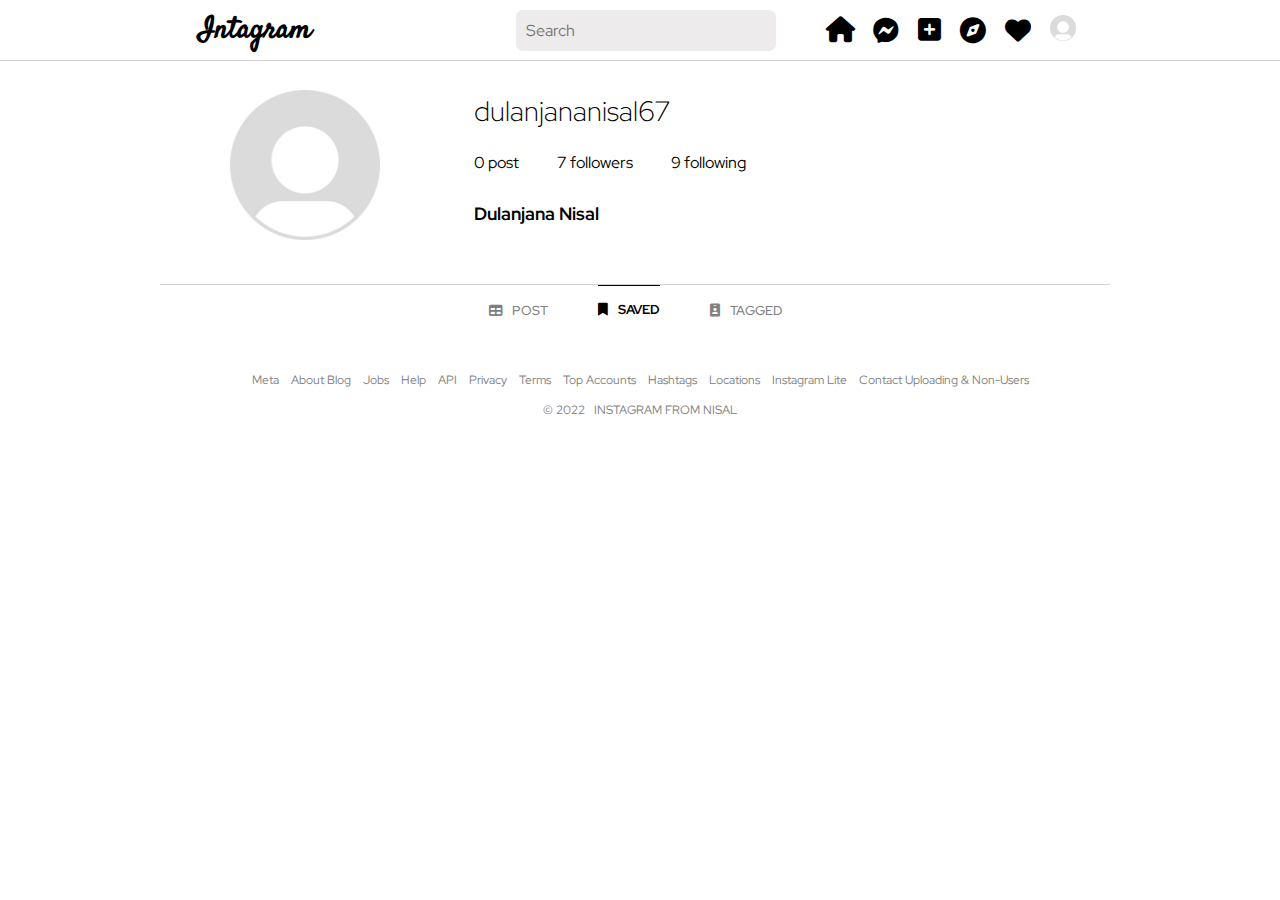
<file: user-profile-saved.html>
<!DOCTYPE html>
<html lang="en">
    <head>
        <meta charset="UTF-8">
        <meta http-equiv="X-UA-Compatible" content="IE=edge">
        <meta name="viewport" content="width=device-width, initial-scale=1.0">
        <title>Instagram</title>
        <link rel="stylesheet" href="style.css">
        <link rel="stylesheet" href="./font-awesome-4.7.0/css/font-awesome.min.css">
        <link rel="stylesheet" href="./fontawesome-free-6.1.1-web/css/all.min.css">
        <link rel="preconnect" href="https://fonts.googleapis.com">
        <link rel="preconnect" href="https://fonts.gstatic.com" crossorigin>
        <link href="https://fonts.googleapis.com/css2?family=Anek+Latin:wght@100&family=Parisienne&family=Red+Hat+Display:wght@300;400&family=Satisfy&display=swap" rel="stylesheet">
    </head>
<body>
    <header>
        <nav class="header">
            <div class="left-side">
                <h2>Intagram</h2>
            </div>
            <div class="middle-side">
                <input type="text" placeholder="Search">
            </div>
            <div class="right-side">
                    <a href="index.html"><i class="fa fa-home" aria-hidden="true"></i></a>
                    <i class="fa-brands fa-facebook-messenger"></i>
                    <a href="#"><i class="fa fa-plus-square-o" aria-hidden="true"></i></a>
                    <i class="fa fa-compass" aria-hidden="true"></i>
                    <i class="fa fa-heart-o" aria-hidden="true"></i>
                    <a href="user-profile.html"><img src="./images/44884218_345707102882519_2446069589734326272_n.jpg" alt=""></a>
            </div>
        </nav>
    </header>
    <main class="main">
        <div class="profile-menu">
            <div class="user-profile">
                <div class="profile-img">
                    <img src="./images/44884218_345707102882519_2446069589734326272_n.jpg" alt="">
                </div>
                <div class="profile-info">
                    <div class="user">
                        <h1>dulanjananisal67</h1>
                    </div>
                    <div class="ditails">
                        <a href="#">0 post</a>
                        <a href="#">7 followers</a>
                        <a href="#">9 following</a>
                    </div>
                    <div class="u-name">
                        <h3>Dulanjana Nisal</h3>
                    </div>
                </div>
            </div>
            <div class="user-propertice">
                <div class="options">
                    <a href="user-profile.html"><i class="fa fa-table" aria-hidden="true"></i>POST</a>
                    <a href="user-profile-saved.html" class="post-icon"><i class="fa fa-bookmark-o" aria-hidden="true"></i>SAVED</a>
                    <a href="user-profile-tagges.html"><i class="fa fa-id-badge" aria-hidden="true"></i>TAGGED</a>
                </div>
            </div>
        </div>
    </main>
    <div class="profile-footer-side">
        <p>Meta &nbsp;&nbsp; About Blog &nbsp;&nbsp; Jobs &nbsp;&nbsp; Help &nbsp;&nbsp; API &nbsp;&nbsp; Privacy &nbsp;&nbsp; Terms &nbsp;&nbsp; Top Accounts &nbsp;&nbsp;  Hashtags &nbsp;&nbsp; Locations &nbsp;&nbsp; Instagram Lite &nbsp;&nbsp; Contact Uploading & Non-Users</p>
        <p>© 2022 &nbsp; INSTAGRAM FROM NISAL</p>
    </div>
</body>
</html>
</file>
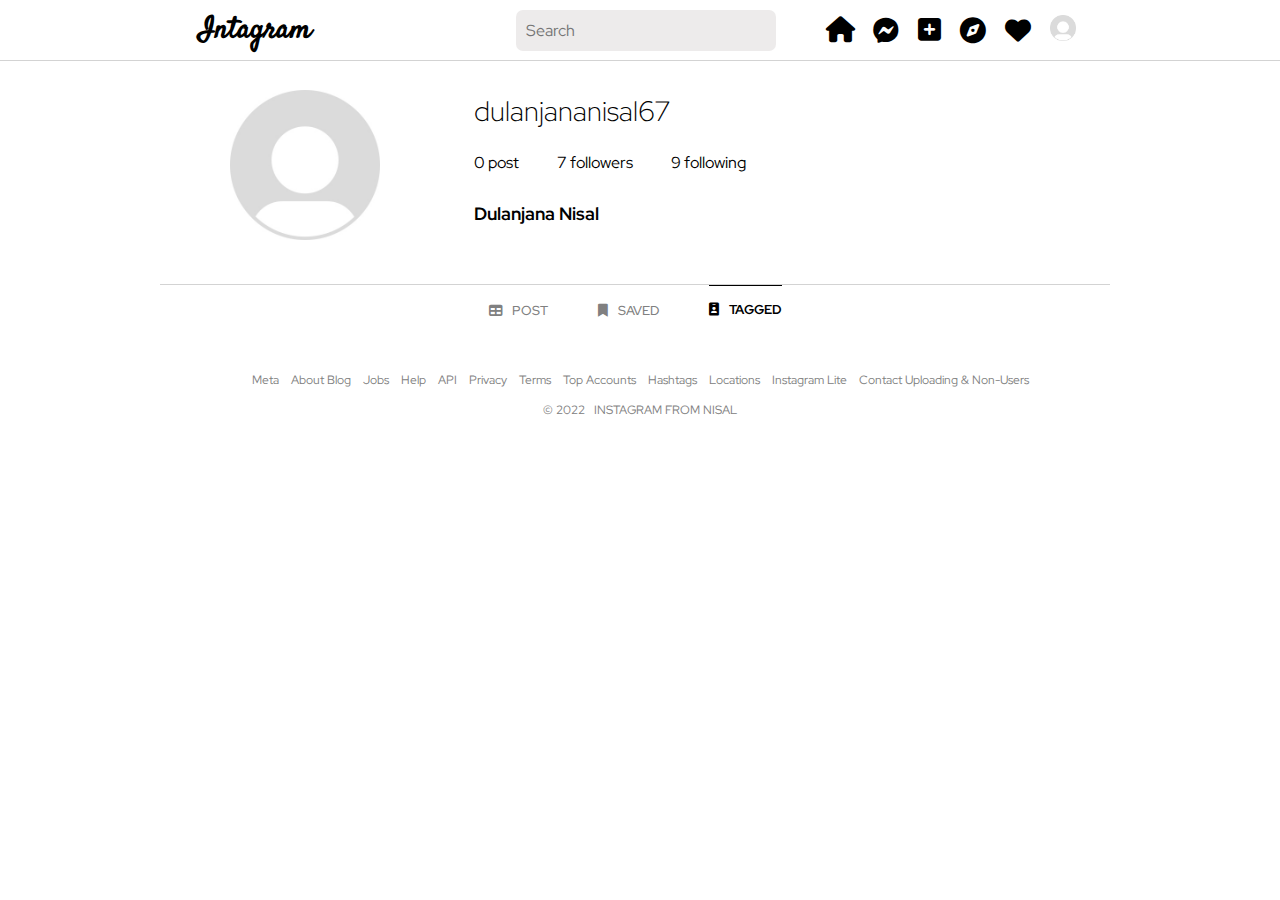
<file: user-profile-tagges.html>
<!DOCTYPE html>
<html lang="en">
    <head>
        <meta charset="UTF-8">
        <meta http-equiv="X-UA-Compatible" content="IE=edge">
        <meta name="viewport" content="width=device-width, initial-scale=1.0">
        <title>Instagram</title>
        <link rel="stylesheet" href="style.css">
        <link rel="stylesheet" href="./font-awesome-4.7.0/css/font-awesome.min.css">
        <link rel="stylesheet" href="./fontawesome-free-6.1.1-web/css/all.min.css">
        <link rel="preconnect" href="https://fonts.googleapis.com">
        <link rel="preconnect" href="https://fonts.gstatic.com" crossorigin>
        <link href="https://fonts.googleapis.com/css2?family=Anek+Latin:wght@100&family=Parisienne&family=Red+Hat+Display:wght@300;400&family=Satisfy&display=swap" rel="stylesheet">
    </head>
<body>
    <header>
        <nav class="header">
            <div class="left-side">
                <h2>Intagram</h2>
            </div>
            <div class="middle-side">
                <input type="text" placeholder="Search">
            </div>
            <div class="right-side">
                    <a href="index.html"><i class="fa fa-home" aria-hidden="true"></i></a>
                    <i class="fa-brands fa-facebook-messenger"></i>
                    <a href="#"><i class="fa fa-plus-square-o" aria-hidden="true"></i></a>
                    <i class="fa fa-compass" aria-hidden="true"></i>
                    <i class="fa fa-heart-o" aria-hidden="true"></i>
                    <a href="user-profile.html"><img src="./images/44884218_345707102882519_2446069589734326272_n.jpg" alt=""></a>
            </div>
        </nav>
    </header>
    <main class="main">
        <div class="profile-menu">
            <div class="user-profile">
                <div class="profile-img">
                    <img src="./images/44884218_345707102882519_2446069589734326272_n.jpg" alt="">
                </div>
                <div class="profile-info">
                    <div class="user">
                        <h1>dulanjananisal67</h1>
                    </div>
                    <div class="ditails">
                        <a href="#">0 post</a>
                        <a href="#">7 followers</a>
                        <a href="#">9 following</a>
                    </div>
                    <div class="u-name">
                        <h3>Dulanjana Nisal</h3>
                    </div>
                </div>
            </div>
            <div class="user-propertice">
                <div class="options">
                    <a href="user-profile.html"><i class="fa fa-table" aria-hidden="true"></i>POST</a>
                    <a href="user-profile-saved.html"><i class="fa fa-bookmark-o" aria-hidden="true"></i>SAVED</a>
                    <a href="user-profile-tagges.html" class="post-icon"><i class="fa fa-id-badge" aria-hidden="true"></i>TAGGED</a>
                </div>
            </div>
        </div>
    </main>
    <div class="profile-footer-side">
        <p>Meta &nbsp;&nbsp; About Blog &nbsp;&nbsp; Jobs &nbsp;&nbsp; Help &nbsp;&nbsp; API &nbsp;&nbsp; Privacy &nbsp;&nbsp; Terms &nbsp;&nbsp; Top Accounts &nbsp;&nbsp;  Hashtags &nbsp;&nbsp; Locations &nbsp;&nbsp; Instagram Lite &nbsp;&nbsp; Contact Uploading & Non-Users</p>
        <p>© 2022 &nbsp; INSTAGRAM FROM NISAL</p>
    </div>
</body>
</html>
</file>
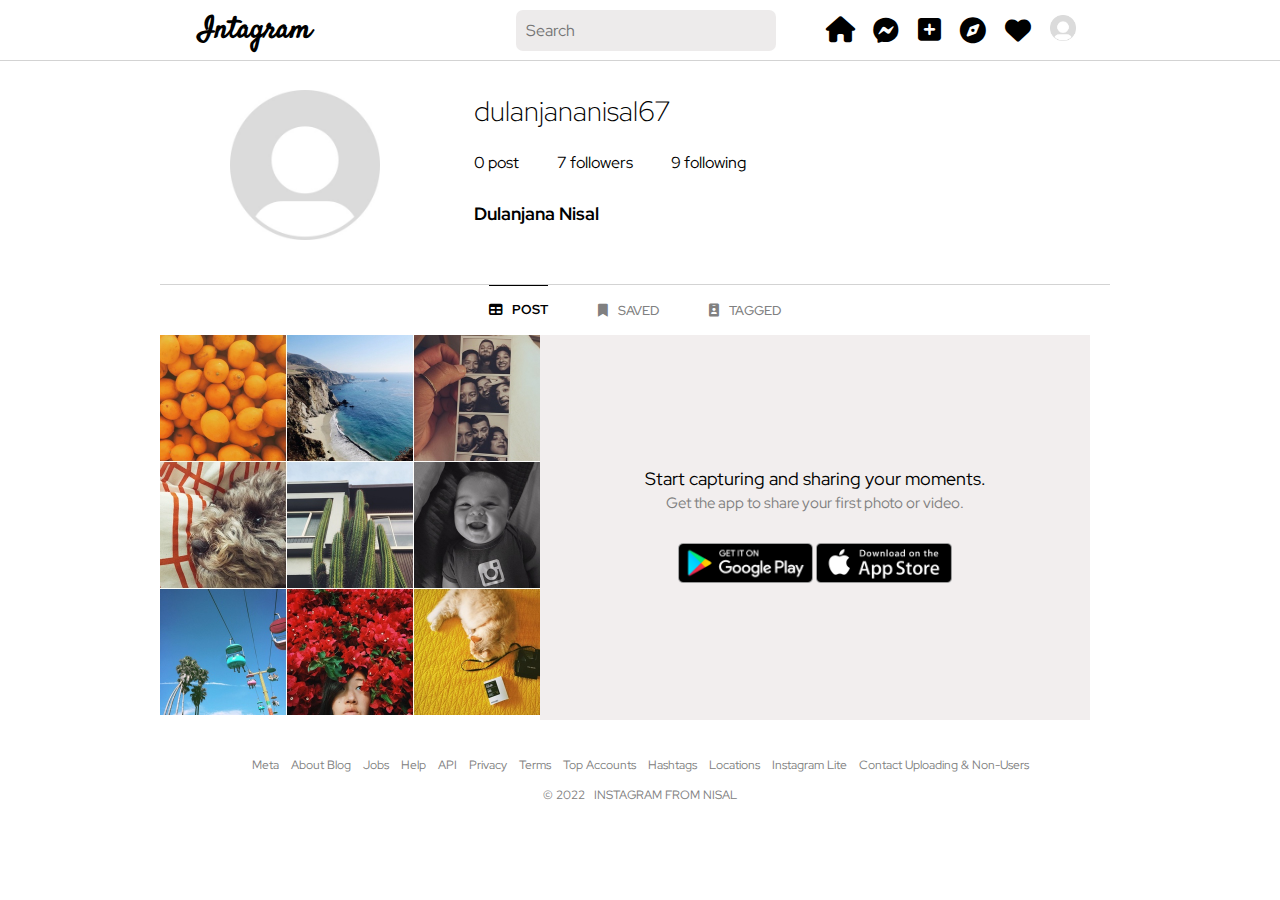
<file: user-profile.html>
<!DOCTYPE html>
<html lang="en">
    <head>
        <meta charset="UTF-8">
        <meta http-equiv="X-UA-Compatible" content="IE=edge">
        <meta name="viewport" content="width=device-width, initial-scale=1.0">
        <title>Instagram</title>
        <link rel="stylesheet" href="style.css">
        <link rel="stylesheet" href="./font-awesome-4.7.0/css/font-awesome.min.css">
        <link rel="stylesheet" href="./fontawesome-free-6.1.1-web/css/all.min.css">
        <link rel="preconnect" href="https://fonts.googleapis.com">
        <link rel="preconnect" href="https://fonts.gstatic.com" crossorigin>
        <link href="https://fonts.googleapis.com/css2?family=Anek+Latin:wght@100&family=Parisienne&family=Red+Hat+Display:wght@300;400&family=Satisfy&display=swap" rel="stylesheet">
    </head>
<body>
    <header>
        <nav class="header">
            <div class="left-side">
                <h2>Intagram</h2>
            </div>
            <div class="middle-side">
                <input type="text" placeholder="Search">
            </div>
            <div class="right-side">
                    <a href="index.html"><i class="fa fa-home" aria-hidden="true"></i></a>
                    <i class="fa-brands fa-facebook-messenger"></i>
                    <a href="#"><i class="fa fa-plus-square-o" aria-hidden="true"></i></a>
                    <i class="fa fa-compass" aria-hidden="true"></i>
                    <i class="fa fa-heart-o" aria-hidden="true"></i>
                    <a href="user-profile.html"><img src="./images/44884218_345707102882519_2446069589734326272_n.jpg" alt=""></a>
            </div>
        </nav>
    </header>
    <main class="main">
        <div class="profile-menu">
            <div class="user-profile">
                <div class="profile-img">
                    <img src="./images/44884218_345707102882519_2446069589734326272_n.jpg" alt="">
                </div>
                <div class="profile-info">
                    <div class="user">
                        <h1>dulanjananisal67</h1>
                    </div>
                    <div class="ditails">
                        <a href="#">0 post</a>
                        <a href="#">7 followers</a>
                        <a href="#">9 following</a>
                    </div>
                    <div class="u-name">
                        <h3>Dulanjana Nisal</h3>
                    </div>
                </div>
            </div>
            <div class="user-propertice">
                <div class="options">
                    <a href="user-profile.html" class="post-icon"><i class="fa fa-table" aria-hidden="true"></i>POST</a>
                    <a href="user-profile-saved.html"><i class="fa fa-bookmark-o" aria-hidden="true"></i>SAVED</a>
                    <a href="user-profile-tagges.html"><i class="fa fa-id-badge" aria-hidden="true"></i>TAGGED</a>
                </div>
                <div class="post">
                    <div class="pro-pic">
                        <img src="./images/mediaUpsell.jpg" alt="">
                    </div>
                    <div class="logos">
                        <div class="info">
                            <p>Start capturing and sharing your moments.<br><span>Get the app to share your first photo or video.</span></p>
                        </div>
                        <div class="logos-logos">
                            <img src="./images/hHFXFCP9fEV.png" alt="">
                            <img src="./images/Yfc020c87j0.png" alt="">
                        </div>
                    </div>
                </div>
            </div>
        </div>
    </main>
    <div class="profile-footer-side">
        <p>Meta &nbsp;&nbsp; About Blog &nbsp;&nbsp; Jobs &nbsp;&nbsp; Help &nbsp;&nbsp; API &nbsp;&nbsp; Privacy &nbsp;&nbsp; Terms &nbsp;&nbsp; Top Accounts &nbsp;&nbsp;  Hashtags &nbsp;&nbsp; Locations &nbsp;&nbsp; Instagram Lite &nbsp;&nbsp; Contact Uploading & Non-Users</p>
        <p>© 2022 &nbsp; INSTAGRAM FROM NISAL</p>
    </div>
</body>
</html>
</file>
<file: style.css>
*{
    margin: 0;
/*  font-family: 'Anek Latin', sans-serif;
    font-family: 'Parisienne', cursive;
    font-family: 'Red Hat Display', sans-serif;
    font-family: 'Satisfy', cursive;    */
    font-family: 'Red Hat Display', sans-serif;
}
body{
    padding-top: 60px;
}
/* --------------- Header Section ------------------*/
.header{
    display: flex;
    flex-direction: row;
    height: 60px;
    border-bottom: 1px solid lightgray;
    background-color: #fff;
    position: fixed;
    right: 0;
    left: 0;
    top: 0;
    z-index: 1;
}
.header a{
    text-decoration: none;
    color: #000;
}
.header .left-side{
    flex: 0.52;
    display: flex;
    justify-content: center;
    align-items: center;
    margin-left: 20px;
    margin-right: 25px;
}
.header .left-side h2{
    font-size: 30px;
    cursor: pointer;
    font-family: 'Satisfy', cursive; 
}
.header .middle-side{
    flex: 1;
    max-width: 260px;
    margin-right: 0px;
    display: flex;
    justify-content: center;
    align-items: center;
}
.header .middle-side input{
    flex: 1;
    padding: 10px;
    border: none;
    border-radius: 7px;
    background-color: rgb(237, 235, 235);
    font-size: 16px;
    font-family: 'Red Hat Display', sans-serif;
}


@media (max-width: 640px){
    .header .middle-side{
        opacity: 0;
        pointer-events: none;
        width: 0;
        flex: 1;
    }
}


.header .middle-side input::placeholder{
    font-size: 16px;
    font-family: 'Red Hat Display', sans-serif;
}
.header .right-side{
    width: 280px;
    display: flex;
    align-items: center;
    justify-content: space-between;
    margin-left: 50px;
}
.header .right-side i{
    font-size: 26px;
    cursor: pointer;
    margin-right: 10px;
}
.header .right-side img{
    height: 26px;
    margin-right: 30px;
    cursor: pointer;
}
/*-----------------------------------*/

/*---------------------Main Section --------------------------*/
.main{
    display: grid;
    display: flex;
    justify-content: center;
    grid-template-columns: 300px 500px;
}
.main .left-side{
    margin-left: 30px;
    margin-top: 20px;
    width: 500px;
    margin-right: 500px;
}
.main .left-side .user-box{
    width: 100%;
    height: auto;
    padding-top: 10px;
    border: 1px solid lightgray;
    border-radius: 8px;
    margin-bottom: 20px;
    background-color: #fff;
}
.main .left-side .user-box .user{
    width: 100%;
}
.main .left-side .user-box .user img{
    display: inline-block;
    height: 40px;
    margin-left: 10px;
    border-radius: 50%;
    cursor: pointer;
}
.main .left-side .user-box .user p{
    display: inline-block;
    vertical-align: top;
    margin-top: 10px;
    margin-left: 8px;
    font-weight: bold;
}
.main .left-side .user-box .story img{
    width: 100%;
    height: 400px;
    padding-top: 10px;
    object-fit: cover;
    cursor: pointer;
}
.main .left-side .user-box .icons{
    width: 100%;
    height: 30px;
    background-color: #fff;
    font-size: 20px;
    margin-top: 5px;
}
.main .left-side .user-box .icons .left-side-icon{
    display: inline-block;
}
.main .left-side .user-box .icons .left-side-icon i{
    margin-left: 23px;
    cursor: pointer;
}
.main .left-side .user-box .icons .right-side-icon{
    display: inline-block;
    float: right;
}
.main .left-side .user-box .icons .right-side-icon i{
    margin-right: 10px;
    cursor: pointer;
}
.main .left-side .user-box .user-info{
    margin-top: 10px;
    margin-left: 10px;
}
.main .left-side .user-box .user-info img{
    height: 22px;
    border-radius: 50%;
    display: inline-block;
    margin-left: 10px;
    cursor: pointer;
}
.main .left-side .user-box .user-info .linke-user{
    display: inline-block;
    vertical-align: top;
    font-size: 14px;
    margin-top: 3px;
    margin-left: 5px;
}
.main .left-side .user-box .user-info .header-pare{
    margin-left: 10px;
    width: 95%;
    margin-top: 8px;
    font-size: 15px;
}
.main .left-side .user-box .user-info .header-pare span{
    color: gray;
    cursor: pointer;
}
.main .left-side .user-box .user-info .comment-pare{
    margin-left: 10px;
    margin-top: 8px;
    color: gray;
    margin-bottom: 8px;
    font-size: 17px;
}
.main .left-side .user-box .user-info  small{
    margin-left: 10px;
    font-size: 11px;
    color: gray;
}
.main .left-side .user-box .comment{
    width: 100%;
    height: 50px;
    border-top: 1px solid lightgray;
    margin-top: 15px;
}
.main .left-side .user-box .comment textarea{
    resize: none;
    padding-bottom: 10px;
    width: 85%;
    display: inline-block;
    border: none;
}
.main .left-side .user-box .comment textarea::placeholder{
    padding-left: 30px;
    padding-top: 15px;
}
.main .left-side .user-box .comment button{
    display: inline-block;
    vertical-align: top;
    margin-top: 15px;
    font-weight: bold;
    font-size: 15px;
    border: none;
    color: aqua;
    background: transparent;
    cursor: pointer;
}
.main .right-side{
    margin-top: 60px;
    margin-left: 30px;
    position: fixed;
    top: 50px;
    width: 400px;
    bottom: 0;
    left: 50%;
    right:20%;
}
.main .right-side .user{
    width: 100%;
    height: 80px;
    margin-bottom: 42px;
}
.main .right-side .user .user-user img{
    height: 65px;
    display: inline-block;
    cursor: pointer;
}
.main .right-side .user .user-user p{
    display: inline-block;
    vertical-align: top;
    margin-top: 15px;
    margin-left: 10px;
    font-weight: 600;
}
.main .right-side .user .user-user p span{
    color: gray;
    font-weight: 500;
    font-size: 15px;
}
.main .right-side .user .user-user button{
    vertical-align: top;
    float: right;
    margin-top: 25px;
    margin-right: 10px;
    font-weight: 600;
    color: rgb(85, 91, 246);
    border: none;
    background: transparent;
    cursor: pointer;
}
.main .right-side .user .user-users p{
    margin-top: 10px;
    margin-left: 5px;
    font-weight: 500;
    color: gray;
    display: inline-block;
}
.main .right-side .user .user-users button{
    float: right;
    margin-top: 10px;
    margin-right: 10px;
    color: black;
    background: transparent;
    border: none;
    cursor: pointer;
}
.main .right-side .users{
    width: 100%;
    margin-top: 20px;
}
.main .right-side .users .users-user img{
    height: 35px;
    border-radius: 50%;
    margin-left: 15px;
    display: inline-block;
}
.main .right-side .users .users-user p{
    display: inline-block;
    vertical-align: top;
    margin-left: 8px;
    font-weight: 600;
    cursor: pointer;
}
.main .right-side .users .users-user p:hover{
    text-decoration: underline;
}
.main .right-side .users .users-user p span{
    color: gray;
    font-weight: 500;
    font-size: 13px;
    cursor: text
}
.main .right-side .users .users-user button{
    float: right;
    margin-top: 6px;
    margin-right: 10px;
    background: transparent;
    border: none;
    font-weight: 600;
    color: rgb(85, 91, 246);
    cursor: pointer;
}
.main .right-side .footer-side{
    margin-top: 30px;
    margin-left: 10px;
    font-size: 12px;
    color: lightgray;
    line-height: 30px;
}

@media(max-width: 1000px){
    .main .right-side{
        opacity: 0;
        pointer-events: none;
    }
    .main .left-side{
        margin-left: 30px;
        margin-top: 20px;
        width: 500px;
        margin-right: 20px;
    }
}

/*------------------------------------*/

/*------------------User Profile--------*/
.main{
    display: flex;
    justify-content: center;
}
.profile-menu{
    display: grid;
    grid-template-rows: 225px 1fr;
}
.profile-menu .user-profile{
    width: 950px;
    display: grid;
    grid-template-columns: 1fr 67%;
    margin-top: 12px;
    border-bottom: 1px solid lightgray;
}
.profile-menu .user-profile .profile-img img{
    height: 150px;
    margin-left: 70px;
    margin-top: 18px;
    cursor: pointer;
}
.profile-menu .user-profile .profile-info{
    width: 100%;
    margin-top: 20px;
    display: grid;
    grid-template-rows: 55px 55px 45px;
}
.profile-menu .user-profile .profile-info h1{
    font-weight: 100;
    font-size: 28px;
}
.profile-menu .user-profile .profile-info .ditails{
    margin-top: 5px;
}
.profile-menu .user-profile .profile-info .ditails a{
    text-decoration: none;
    color: #000;
    font-weight: 400px;
    margin-right: 35px;
}
.profile-menu .user-profile .profile-info .u-name{
    font-size: 15px;
}
.profile-menu .user-propertice{
    width: 950px;
    display: grid;
    grid-template-rows: 50px 1fr;
    margin-right: 10px;
}
.profile-menu .user-propertice .options{
    display: flex;
    justify-content: center;
    align-items: center;
}
.profile-menu .user-propertice .options a{
    margin-left: 25px;
    margin-right: 25px;
    font-size: 13px;
    text-decoration: none;
    color: gray;
    font-weight: 500;
}
.profile-menu .user-propertice .options .post-icon{
    border-top: 1px solid;
    height: 35px;
    padding-top: 15px;
    font-weight: bold;
    color: #000;
}
.profile-menu .user-propertice .options a i{
    margin-right: 10px;
}
.profile-menu .user-propertice .post{
    display: grid;
    grid-template-columns: 380px 550px;
}
.profile-menu .user-propertice .post .pro-pic img{
    height: 380px;
}
.profile-menu .user-propertice .post .logos{
    display: flex;
    flex-direction: column;
    justify-content: center;
    align-items: center;
    background-color: rgb(242, 238, 238);
}
.profile-menu .user-propertice .post .logos .info{
    width: 100%;
    text-align: center;
}
.profile-menu .user-propertice .post .logos .info p{
    font-size: 18px;
}
.profile-menu .user-propertice .post .logos .info p span{
    font-size: 15px;
    color: gray;
}
.profile-menu .user-propertice .post .logos .logos-logos{
    margin-top: 30px;
}
.profile-menu .user-propertice .post .logos .logos-logos img{
    height: 40px;
    cursor: pointer;
}
.profile-footer-side{
    text-align: center;
    margin-top: 30px;
    font-size: 12px;
    line-height: 30px;
    color: gray;
}

/*---------------------------------------*/
</file>
